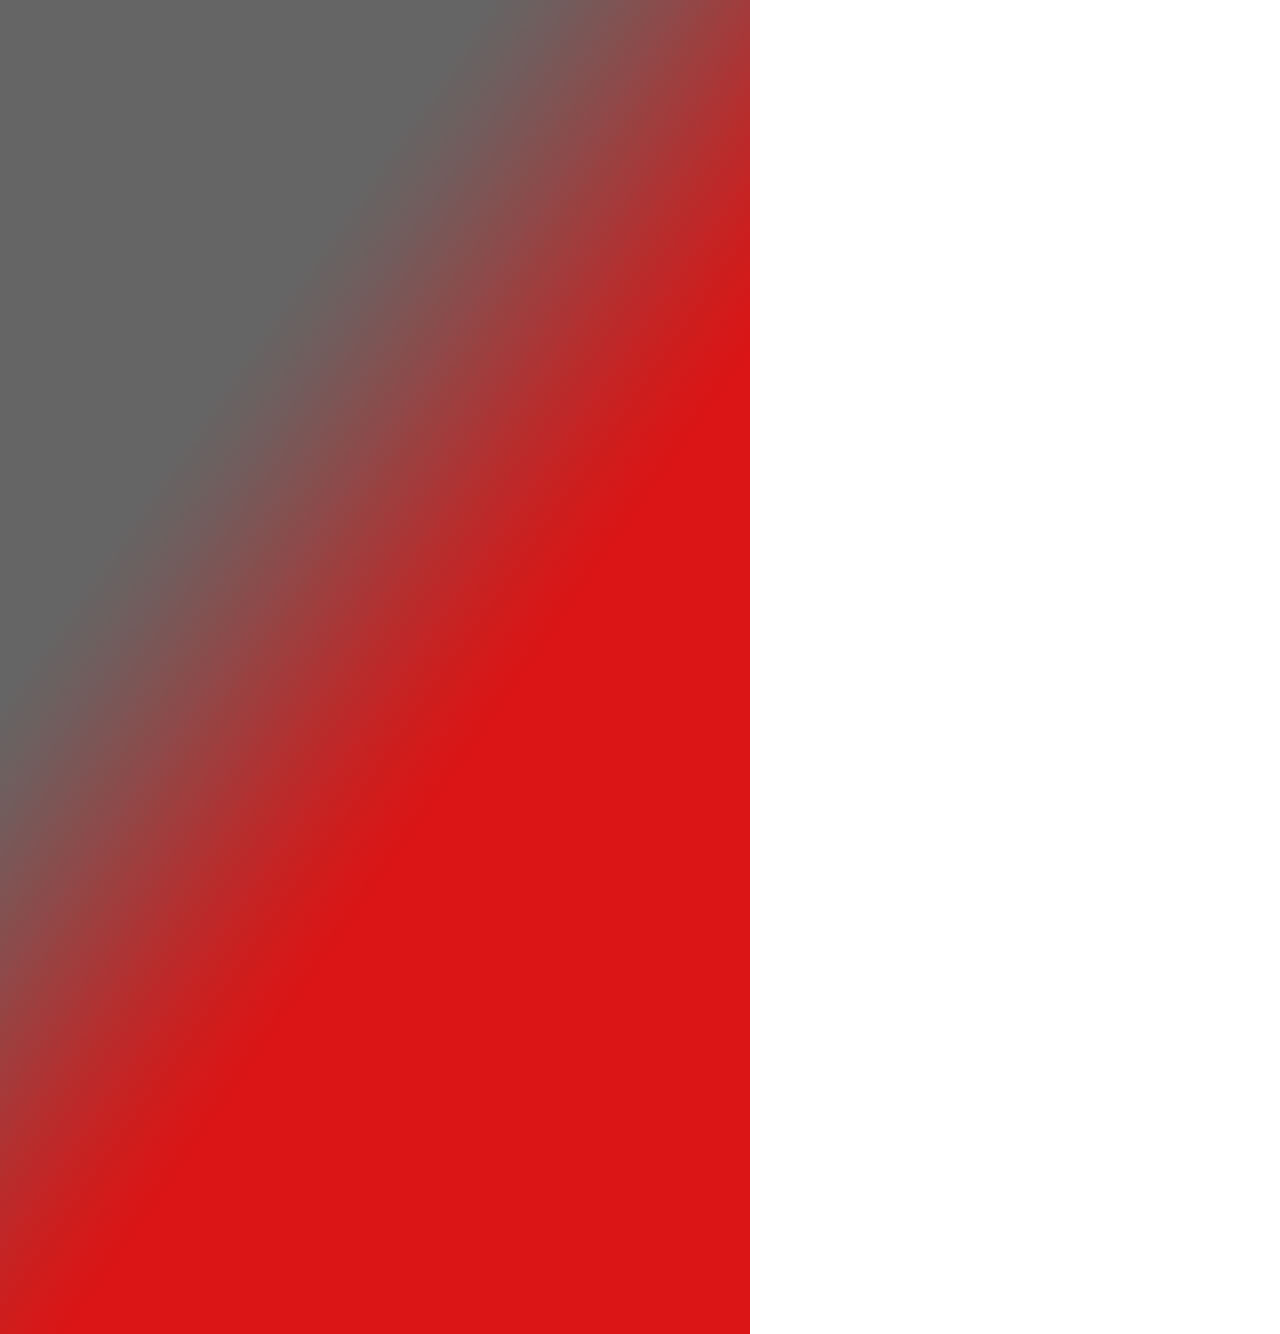
<file: index.html>
﻿<!DOCTYPE html>
<html>
  <head>
    <title>index</title>
    <meta http-equiv="X-UA-Compatible" content="IE=edge"/>
    <meta http-equiv="content-type" content="text/html; charset=utf-8"/>
    <meta name="viewport" content="width=device-width, height=device-height, initial-scale=1.0, user-scalable=no"/>
    <meta name="apple-mobile-web-app-capable" content="yes"/>
    <link href="data/apple-touch-icon.png" rel="apple-touch-icon"/>
    <link href="resources/css/jquery-ui-themes.css" type="text/css" rel="stylesheet"/>
    <link href="resources/css/axure_rp_page.css" type="text/css" rel="stylesheet"/>
    <link href="data/styles.css" type="text/css" rel="stylesheet"/>
    <link href="files/index/styles.css" type="text/css" rel="stylesheet"/>
    <script src="resources/scripts/jquery-1.7.1.min.js"></script>
    <script src="resources/scripts/jquery-ui-1.8.10.custom.min.js"></script>
    <script src="resources/scripts/axure/axQuery.js"></script>
    <script src="resources/scripts/axure/globals.js"></script>
    <script src="resources/scripts/axutils.js"></script>
    <script src="resources/scripts/axure/annotation.js"></script>
    <script src="resources/scripts/axure/axQuery.std.js"></script>
    <script src="resources/scripts/axure/doc.js"></script>
    <script src="data/document.js"></script>
    <script src="resources/scripts/messagecenter.js"></script>
    <script src="resources/scripts/axure/events.js"></script>
    <script src="resources/scripts/axure/action.js"></script>
    <script src="resources/scripts/axure/expr.js"></script>
    <script src="resources/scripts/axure/geometry.js"></script>
    <script src="resources/scripts/axure/flyout.js"></script>
    <script src="resources/scripts/axure/ie.js"></script>
    <script src="resources/scripts/axure/model.js"></script>
    <script src="resources/scripts/axure/repeater.js"></script>
    <script src="resources/scripts/axure/sto.js"></script>
    <script src="resources/scripts/axure/utils.temp.js"></script>
    <script src="resources/scripts/axure/variables.js"></script>
    <script src="resources/scripts/axure/drag.js"></script>
    <script src="resources/scripts/axure/move.js"></script>
    <script src="resources/scripts/axure/visibility.js"></script>
    <script src="resources/scripts/axure/style.js"></script>
    <script src="resources/scripts/axure/adaptive.js"></script>
    <script src="resources/scripts/axure/tree.js"></script>
    <script src="resources/scripts/axure/init.temp.js"></script>
    <script src="files/index/data.js"></script>
    <script src="resources/scripts/axure/legacy.js"></script>
    <script src="resources/scripts/axure/viewer.js"></script>
    <script type="text/javascript">
      $axure.utils.getTransparentGifPath = function() { return 'resources/images/transparent.gif'; };
      $axure.utils.getOtherPath = function() { return 'resources/Other.html'; };
      $axure.utils.getReloadPath = function() { return 'resources/reload.html'; };
    </script>
  </head>
  <body>
    <div id="base" class="">

      <!-- Unnamed (内联框架) -->
      <div id="u0" class="ax_内联框架">
        <iframe id="u0_input" scrolling="no" frameborder="0"></iframe>
      </div>

      <!-- Unnamed (Image) -->
      <div id="u1" class="ax_image">
        <img id="u1_img" class="img " src="images/index/u1.jpg"/>
        <!-- Unnamed () -->
        <div id="u2" class="text">
          <p><span></span></p>
        </div>
      </div>
    </div>
  </body>
</html>
</file>
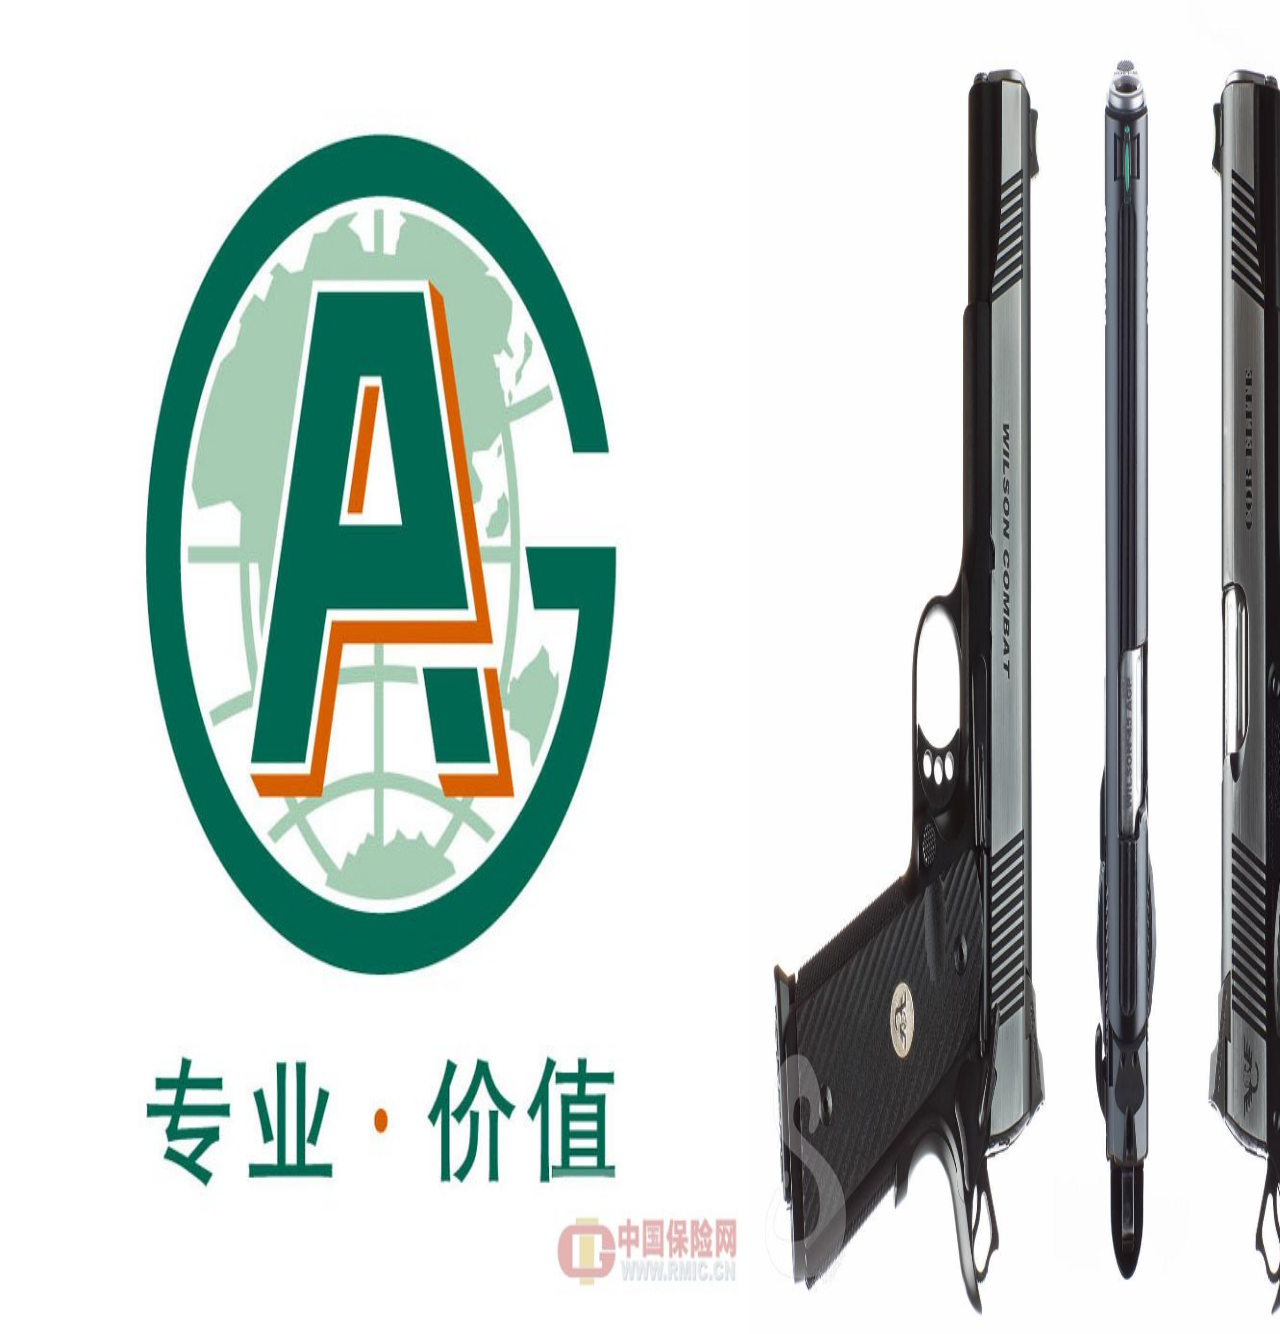
<file: main.html>
﻿<!DOCTYPE html>
<html>
  <head>
    <title>Main</title>
    <meta http-equiv="X-UA-Compatible" content="IE=edge"/>
    <meta http-equiv="content-type" content="text/html; charset=utf-8"/>
    <meta name="viewport" content="width=device-width, height=device-height, initial-scale=1.0, user-scalable=no"/>
    <meta name="apple-mobile-web-app-capable" content="yes"/>
    <link href="data/apple-touch-icon.png" rel="apple-touch-icon"/>
    <link href="resources/css/jquery-ui-themes.css" type="text/css" rel="stylesheet"/>
    <link href="resources/css/axure_rp_page.css" type="text/css" rel="stylesheet"/>
    <link href="data/styles.css" type="text/css" rel="stylesheet"/>
    <link href="files/main/styles.css" type="text/css" rel="stylesheet"/>
    <script src="resources/scripts/jquery-1.7.1.min.js"></script>
    <script src="resources/scripts/jquery-ui-1.8.10.custom.min.js"></script>
    <script src="resources/scripts/axure/axQuery.js"></script>
    <script src="resources/scripts/axure/globals.js"></script>
    <script src="resources/scripts/axutils.js"></script>
    <script src="resources/scripts/axure/annotation.js"></script>
    <script src="resources/scripts/axure/axQuery.std.js"></script>
    <script src="resources/scripts/axure/doc.js"></script>
    <script src="data/document.js"></script>
    <script src="resources/scripts/messagecenter.js"></script>
    <script src="resources/scripts/axure/events.js"></script>
    <script src="resources/scripts/axure/action.js"></script>
    <script src="resources/scripts/axure/expr.js"></script>
    <script src="resources/scripts/axure/geometry.js"></script>
    <script src="resources/scripts/axure/flyout.js"></script>
    <script src="resources/scripts/axure/ie.js"></script>
    <script src="resources/scripts/axure/model.js"></script>
    <script src="resources/scripts/axure/repeater.js"></script>
    <script src="resources/scripts/axure/sto.js"></script>
    <script src="resources/scripts/axure/utils.temp.js"></script>
    <script src="resources/scripts/axure/variables.js"></script>
    <script src="resources/scripts/axure/drag.js"></script>
    <script src="resources/scripts/axure/move.js"></script>
    <script src="resources/scripts/axure/visibility.js"></script>
    <script src="resources/scripts/axure/style.js"></script>
    <script src="resources/scripts/axure/adaptive.js"></script>
    <script src="resources/scripts/axure/tree.js"></script>
    <script src="resources/scripts/axure/init.temp.js"></script>
    <script src="files/main/data.js"></script>
    <script src="resources/scripts/axure/legacy.js"></script>
    <script src="resources/scripts/axure/viewer.js"></script>
    <script type="text/javascript">
      $axure.utils.getTransparentGifPath = function() { return 'resources/images/transparent.gif'; };
      $axure.utils.getOtherPath = function() { return 'resources/Other.html'; };
      $axure.utils.getReloadPath = function() { return 'resources/reload.html'; };
    </script>
  </head>
  <body>
    <div id="base" class="">

      <!-- Unnamed (动态面板) -->
      <div id="u0" class="ax_动态面板">
        <div id="u0_state0" class="panel_state" data-label="State1">
          <div id="u0_state0_content" class="panel_state_content">

            <!-- Unnamed (Image) -->
            <div id="u1" class="ax_image">
              <img id="u1_img" class="img " src="images/main/u1.jpg"/>
              <!-- Unnamed () -->
              <div id="u2" class="text">
                <p><span></span></p>
              </div>
            </div>
          </div>
        </div>
      </div>

      <!-- Unnamed (动态面板) -->
      <div id="u3" class="ax_动态面板">
        <div id="u3_state0" class="panel_state" data-label="State1">
          <div id="u3_state0_content" class="panel_state_content">

            <!-- Unnamed (Image) -->
            <div id="u4" class="ax_image">
              <img id="u4_img" class="img " src="images/main/u4.jpg"/>
              <!-- Unnamed () -->
              <div id="u5" class="text">
                <p><span></span></p>
              </div>
            </div>
          </div>
        </div>
      </div>
    </div>
  </body>
</html>
</file>
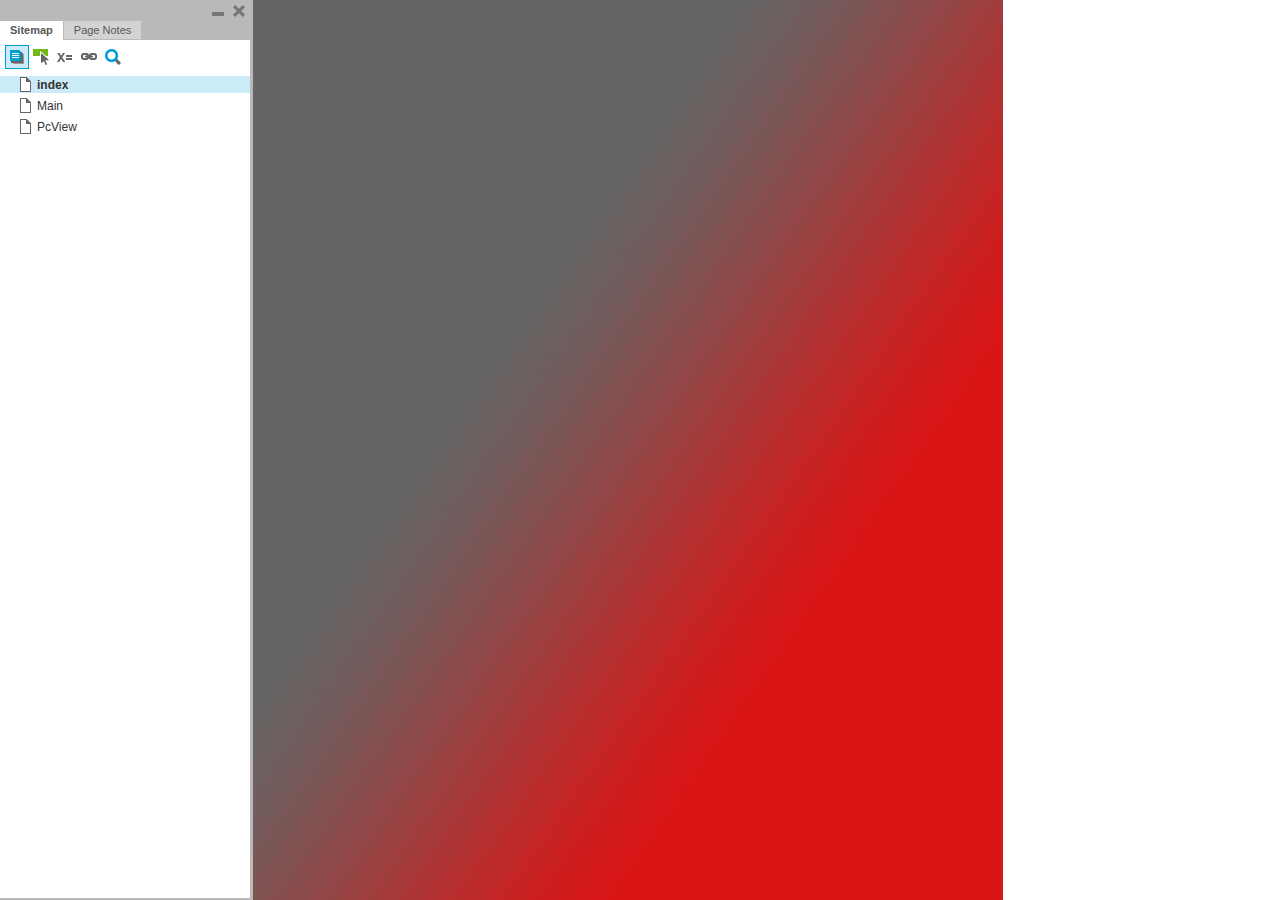
<file: start.html>
﻿<!DOCTYPE html>
<html xmlns="http://www.w3.org/1999/xhtml" xml:lang="en" lang="en">
<head>
    <title>Untitled Document</title>
    <meta http-equiv="X-UA-Compatible" content="IE=edge"/>
    <meta http-equiv="content-type" content="text/html; charset=utf-8" />
    <link type="text/css" href="resources/css/reset.css" rel="Stylesheet" />
    <link type="text/css" href="resources/css/default.css" rel="Stylesheet" />

    <script type="text/javascript">
        if (location.href.toString().indexOf('file://localhost/') == 0) {
            location.href = location.href.toString().replace('file://localhost/', 'file:///');
        }
    </script>

    <script type="text/javascript" src="resources/scripts/jquery-1.7.1.min.js"></script>
    <script type="text/javascript" src="resources/scripts/player/splitter.js"></script>
    <script type="text/javascript" src="resources/scripts/axutils.js"></script>
    <script type="text/javascript" src="resources/scripts/player/axplayer.js"></script>
    <script type="text/javascript" src="resources/scripts/messagecenter.js"></script>
    <script type="text/javascript" src="data/document.js"></script>
    <style type="text/css">

#outerContainer {
	width:1000px;
	height:1500px;
}

.vsplitbar {
	width: 3px;
	background: #B9B9B9;
}

#rightPanel {
    background-color: White;
}

#leftPanel {
    /*min-width: 190px;*/
}

.splitterMask {
   position:absolute;
   top: 0;
   left: 0;
   width: 100%;
   height: 100%;
   overflow: hidden;
   background-image: url(resources/images/transparent.gif);
   z-index: 20000;
}


    </style>
    <script type="text/javascript" language="JavaScript"><!--
        // isolate scope
        (function() {
            setUpController();

            var configuration = $axure.document.configuration;
            var _settings = {};
            _settings.projectId = configuration.prototypeId;
            _settings.isAxshare = configuration.isAxshare;
            _settings.loadFeedbackPlugin = configuration.loadFeedbackPlugin;
            _settings.startCollapsed = HashString("c") == "1";
            if(HashString("c") == "2") closePlayer();

            $axure.player.settings = _settings;

            $(window).bind('load', function() {
                if(CHROME_5_LOCAL && !$('body').attr('pluginDetected')) {
                    window.location = 'resources/chrome/chrome.html';
                }
            });

            $(document).ready(function() {
                $axure.page.bind('load.start', mainFrame_onload);
                $axure.messageCenter.addMessageListener(messageCenter_message);

                if($axure.player.settings.loadFeedbackPlugin) {
                    if($axure.player.settings.isAxshare) {
                        $axure.utils.loadJS('/Scripts/plugins/feedback/feedback.js');
                    } else {
                        $axure.utils.loadJS('http://share.axure.com/Scripts/plugins/feedback/feedback.js');
                    }
                }

                if(navigator.userAgent.indexOf("MSIE") >= 0) $('#outerContainer').width('100%');
                initialize();
                if($axure.player.settings.startCollapsed) $('#outerContainer').splitter({ sizeLeft: 0 });
                else $('#outerContainer').splitter({ sizeLeft: 250 });
                $('#leftPanel').width(250);

                $(window).resize(function() { resizeContent(); });

                $('#maximizePanelContainer').hide();

                initializeLogo();

                $(window).resize();
                resizeContent();
                //wait for ie to get to a good state and resize
                if(IE && BROWSER_VERSION == "6.0") setTimeout(function() { $('#outerContainer').trigger('resize'); }, 30);

                if($axure.player.settings.startCollapsed) {
                    collapse();
                    $('#leftPanel').width(0);
                }
            });
        })();

        var lastLeftPanelWidth = 250;

        function messageCenter_message(message, data) {
            if(message == 'expandFrame') expand();
        }

        function resizeContent() {
            var newHeight = $(window).height();
            var newWidth = $(window).width();

            var controlContainerHeight = newHeight - 42;
            if($('#interfaceControlFrameLogoContainer').is(':visible')) controlContainerHeight -= $('#interfaceControlFrameLogoContainer').height() + 16;

            $('#outerContainer').height(newHeight).width(newWidth);
            $('.vsplitbar').height(newHeight);
            $('#leftPanel').height(newHeight);
            $('#interfaceControlFrame').height(newHeight);
            $('#interfaceControlFrameContainer').height(controlContainerHeight);

            $('#rightPanel').height(newHeight);
            $('#mainFrame').height(newHeight);

            if($('#leftPanel').is(':visible')) $('#rightPanel').width($(window).width() - $('#leftPanel').width() - $('.vsplitbar').width());
            else $('#rightPanel').width($(window).width());
        }

        function closePlayer() {
            if($axure.page.location) window.location.href = $axure.page.location;
            else {
                var pageFile = getInitialUrl();
                var currentLocation = window.location.toString();
                window.location.href = currentLocation.substr(0, currentLocation.lastIndexOf("/") + 1) + pageFile;
            }
        }

        function replaceHash(newHash) {
            var currentLocWithoutHash = window.location.toString().split('#')[0];

            //We use replace so that every hash change doesn't get appended to the history stack.
            //We use replaceState in browsers that support it, else replace the location
            if (typeof window.history.replaceState != 'undefined') {
                window.history.replaceState(null, null, currentLocWithoutHash + newHash);
            } else {
                window.location.replace(currentLocWithoutHash + newHash);
            }
        }

        function collapse() {
            var currentHash = window.location.hash;
            //If the collapse hash string var isn't present and set to 1, insert it
            if (currentHash.indexOf('#c=1') == -1 && currentHash.indexOf('&c=1') == -1) {
                var hashToSet = '';

                var varIndex = currentHash.indexOf('#c=');
                if (varIndex == -1) varIndex = currentHash.indexOf('&c=');
                if (varIndex != -1) {
                    var newHash = currentHash.substring(0, varIndex);

                    newHash = newHash == '' ? '#c=1' : newHash + '&c=1';

                    var ampIndex = currentHash.indexOf('&', varIndex + 1);
                    if (ampIndex != -1) {
                        newHash = newHash + currentHash.substring(ampIndex);
                    }
                    hashToSet = newHash;
                } else if (currentHash.indexOf('#') != -1) {
                    hashToSet = currentHash + '&c=1';
                } else {
                    hashToSet = '#c=1';
                }

                if (hashToSet != '') {
                    replaceHash(hashToSet);
                }
            }

            $('#maximizePanelContainer').show();
            lastLeftPanelWidth = $('#leftPanel').width();
            $('#leftPanel').hide();
            $('.vsplitbar').hide();
            $('#rightPanel').width($(window).width());
            $(window).resize();
            $('#outerContainer').trigger('resize');
        }

        function expand() {
            var currentHash = self.location.hash;
            var varIndex = currentHash.indexOf('&c=');
            if (varIndex == -1) varIndex = currentHash.indexOf('#c=');
            //If the collapse hash string var is present, remove it
            if (varIndex != -1) {
                var newHash = currentHash.substring(0, varIndex);

                var ampIndex = currentHash.indexOf('&', varIndex + 1);
                if (ampIndex != -1) {
                    newHash = newHash == '' ? '#' + currentHash.substring(ampIndex + 1) : newHash + currentHash.substring(ampIndex);
                }

                replaceHash(newHash);
            }

            $('#maximizePanelContainer').hide();
            $('#leftPanel').width(lastLeftPanelWidth);
            $('#leftPanel').show();
            $('.vsplitbar').show();
            $('#rightPanel').width($(window).width() - $('#leftPanel').width() - $('.vsplitbar').width());
            $(window).resize();
            $('#outerContainer').trigger('resize');
        }

        function initialize() {
            var legacyQString = QueryString("Page");
            if (legacyQString.length > 0) {
                location.href = location.href.substring(0, location.href.indexOf("?")) + "#p=" + legacyQString;
                return;
            }

            var mainFrame = document.getElementById("mainFrame");
            mainFrame.contentWindow.location.href = getInitialUrl();
        }
        
        function getInitialUrl() {
            var pageName = HashString("p");
            if(pageName.length > 0) return pageName + ".html";
            else {
                var url = getFirstPageUrl($axure.document.sitemap.rootNodes);
                return (url ? url : "about:blank");
            }
        }

        function getFirstPageUrl(nodes) {
            for (var i = 0; i < nodes.length; i++) {
                var node = nodes[i];
                if (node.url) return node.url;
                else {
                    var hasChildren = (node.children && node.children.length > 0);
                    if (hasChildren) {
                        var url = getFirstPageUrl(node.children);
                        if (url) return url;
                    }
                }
            }
            return null;
        }

        function initializeLogo() {
            if($axure.document.configuration.logoImagePath) {
                $('#interfaceControlFrameLogoImageContainer').html('<img id="logoImage" src="" />');
                $('#logoImage').attr('src', $axure.document.configuration.logoImagePath).load(function() { resizeContent(); });
                $('#interfaceControlFrameMinimizeContainer').css('background-color', '#FFFFFF');
            } else $('#interfaceControlFrameLogoImageContainer').hide();

            if ($axure.document.configuration.logoImageCaption) {
                $('#interfaceControlFrameLogoCaptionContainer').html($axure.document.configuration.logoImageCaption);
                $('#interfaceControlFrameMinimizeContainer').css('background-color', '#FFFFFF');
            } else $('#interfaceControlFrameLogoCaptionContainer').hide();

            if(!$('#interfaceControlFrameLogoImageContainer').is(':visible') && !$('#interfaceControlFrameLogoCaptionContainer').is(':visible')) {
                $('#interfaceControlFrameLogoContainer').hide();
            }
        }

        function mainFrame_onload() {
            if($axure.page.pageName) document.title = $axure.page.pageName;
        }

        function QueryString(query) {
            var qstring = self.location.href.split("?");
            if(qstring.length < 2) return "";
            return GetParameter(qstring, query);
        }
        
        function GetParameter(qstring, query) {
            var prms = qstring[1].split("&");
            var frmelements = new Array();
            var currprmeter, querystr = "";

            for(var i = 0; i < prms.length; i++) {
                currprmeter = prms[i].split("=");
                frmelements[i] = new Array();
                frmelements[i][0] = currprmeter[0];
                frmelements[i][1] = currprmeter[1];
            }

            for(j = 0; j < frmelements.length; j++) {
                if(frmelements[j][0].toLowerCase() == query.toLowerCase()) {
                    querystr = frmelements[j][1];
                    break;
                }
            }
            return querystr;
        }
        
        function HashString(query) {
            var qstring = self.location.href.split("#");
            if(qstring.length < 2) return "";
            return GetParameter(qstring, query);
        }

    --></script>

    <link type="text/css" rel="Stylesheet" href="plugins/sitemap/styles/sitemap.css" />
    <script type="text/javascript" src="plugins/sitemap/sitemap.js"></script>
    <link type="text/css" rel="Stylesheet" href="plugins/page_notes/styles/page_notes.css" />
    <script type="text/javascript" src="plugins/page_notes/page_notes.js"></script>

</head>
<body scroll="no">
    <div id="outerContainer">

        <div id="leftPanel">
            <div id="interfaceControlFrame">
                <div id="interfaceControlFrameMinimizeContainer">
                    <a title="Minimize" id="interfaceControlFrameMinimizeButton" onclick="collapse();">&nbsp;</a>
                    <div id="interfaceControlFrameCloseContainer">
                        <a title="Close" id="interfaceControlFrameCloseButton" onclick="closePlayer();">&nbsp;</a>
                    </div>
                </div>
                <div id="interfaceControlFrameLogoContainer">
                    <div id="interfaceControlFrameLogoImageContainer"></div>
                    <div id="interfaceControlFrameLogoCaptionContainer"></div>
                </div>
                <div id="interfaceControlFrameHeaderContainer">
                    <ul id="interfaceControlFrameHeader">
                    </ul>
                </div>
                <div id="interfaceControlFrameContainer">
                </div>
            </div>
        </div>
        <div id="rightPanel">
            <iframe id="mainFrame" name="mainFrame" width="100%" height="100%" src="" frameborder="0" style="display: block;"></iframe>
        </div>

    </div>

    <div id="maximizePanelContainer">
        <iframe id="expandFrame" src="resources/expand.html" width="100%" height="100%" scrolling="no" allowtransparency="true" frameborder="0"></iframe>
    </div>

</body>
</html>
</file>
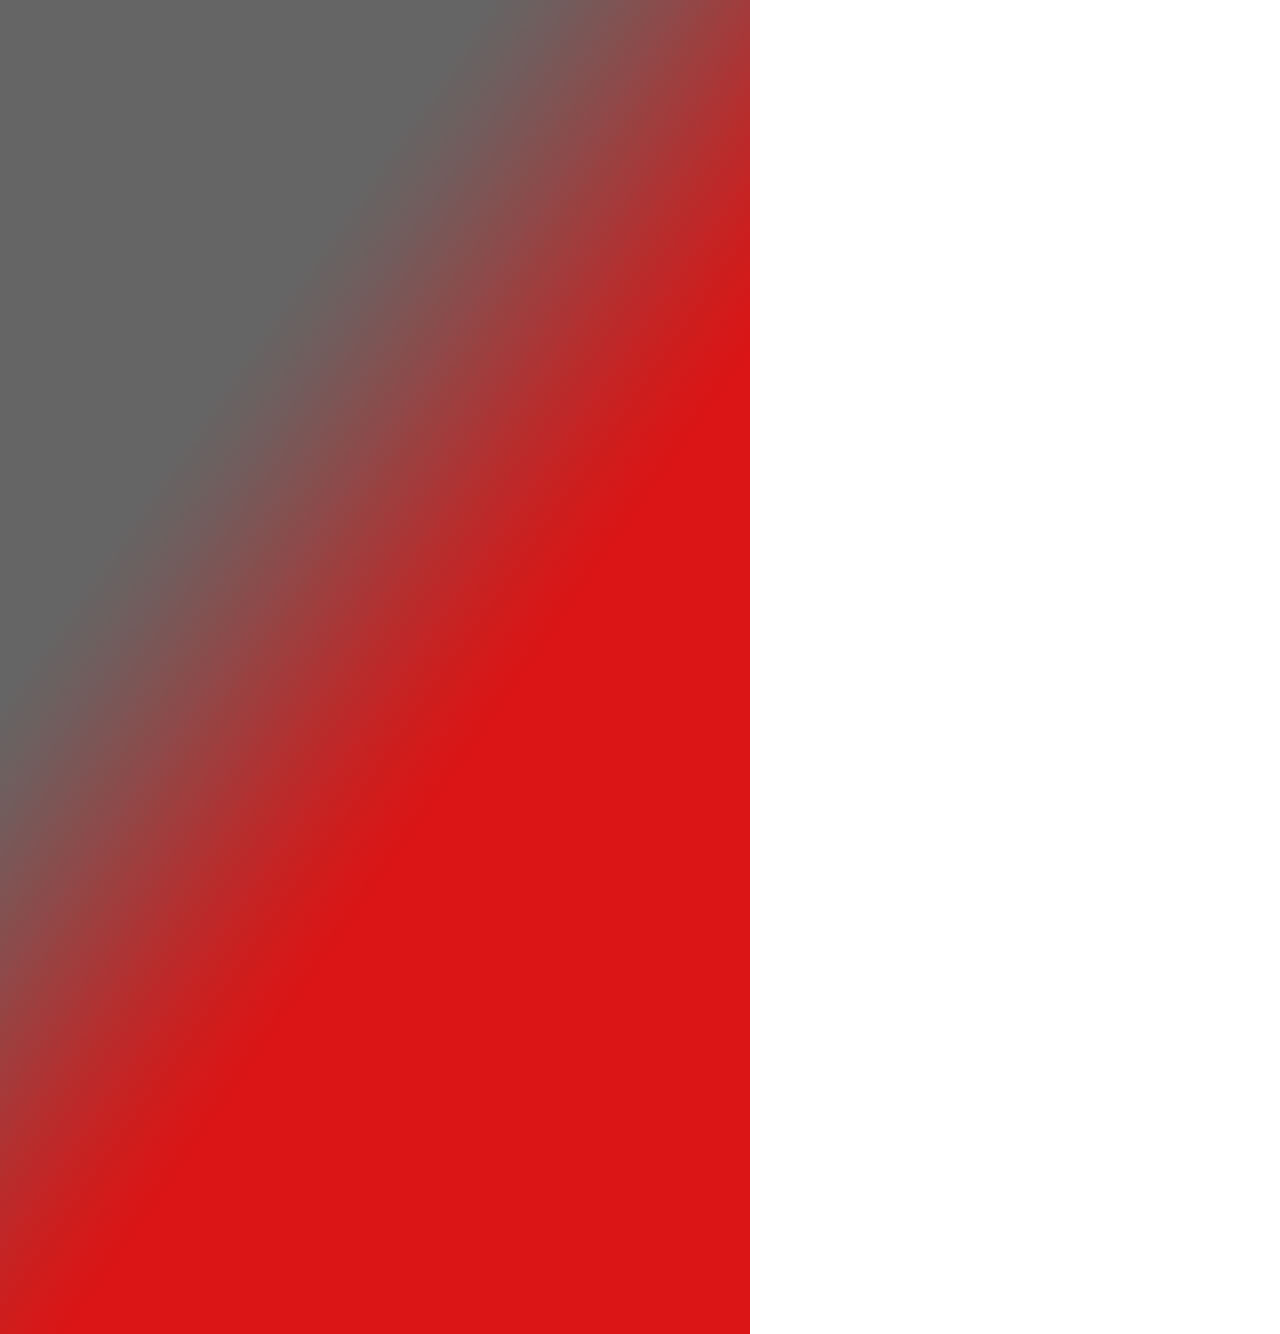
<file: resources/reload.html>
﻿<html>
	<head>
		<title></title>
	</head>
	<body>
	
	<script language="javascript">
	function getUrl() {
      var query = window.location.hash.substring(1);
      var vars = query.split("&&&");
      for (var i=0;i<vars.length;i++) {
        var url = vars[i];
        return decodeURI(url).replace("html%23","html#");
      } 
    }

    var rel = '../';
    var url = getUrl();
    if (url.indexOf(":") > 0 && url.indexOf(":") < 10) rel = '';
	self.location.href = rel + url;
	</script>
	
	</body>
</html>
</file>
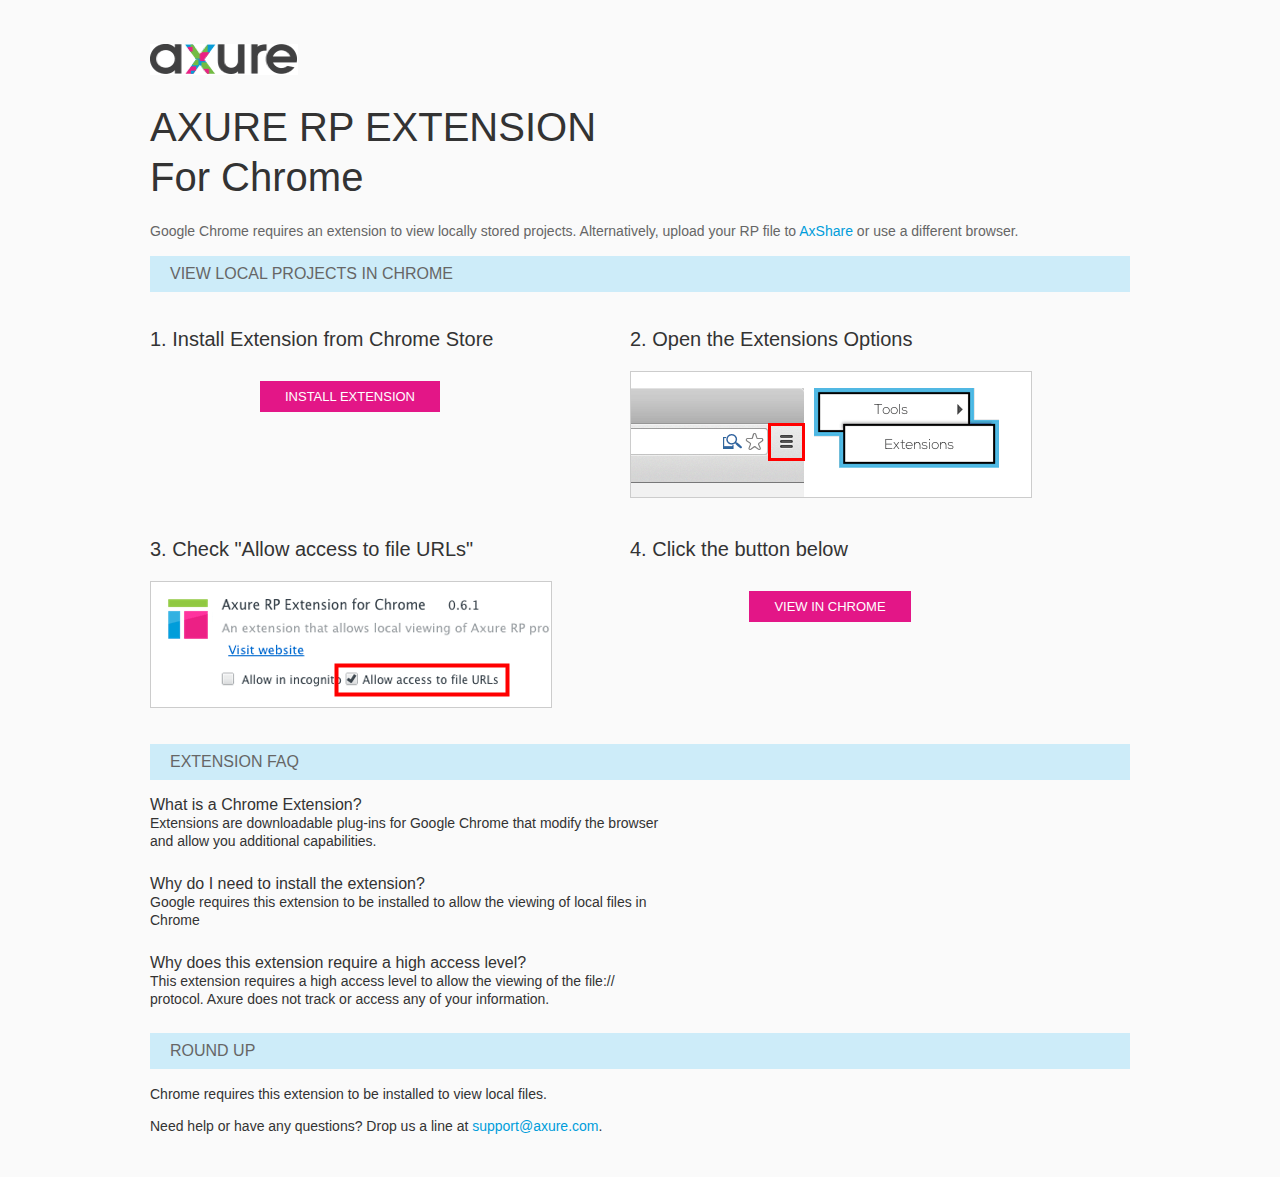
<file: resources/chrome/chrome.html>
<html>
<head>
    <title>Install the Axure RP Chrome Extension</title>
    <style type="text/css">
        *
        {
            font-family: Helvetica, Arial, sans-serif;
        }
        body
        {
            text-align: center;
            background-color: #fafafa;
        }
        p
        {
            font-size: 14px;
            line-height: 18px;
            color: #333333;
        }
        div.container
        {
            width: 980px;
            margin-left: auto;
            margin-right: auto;
            text-align: left;
        }
        a
        {
            text-decoration: none;
            color: #009dda;
        }
        .button
        {
            background: #E31687;
            font: normal 16px Arial, sans-serif;
            color: #FFFFFF;
            padding: 8px 25px 8px 25px;
            border: 0;
            display: inline-block;
            margin-top: 10px;
            text-transform: uppercase;
            font-size: 13px;
        }
        a:hover.button
        {
            opacity: .8;
        }
        div.left
        {
            width: 400px;
            float: left;
            margin-right: 80px;
        }
        div.right
        {
            width: 400px;
            float: left;
        }
        div.buttonContainer
        {
            text-align: center;
        }
        h1
        {
            font-size: 40px;
            color: #333333;
            line-height: 50px;
            margin-bottom: 20px;
            font-weight: normal;
        }
        h2
        {
            font-size: 38px;
            font-weight: normal;
            color: #08639C;
            text-align: center;
        }
        h3
        {
            font-size: 20px;
            color: #333333;
            font-weight: normal;
        }
        .heading
        {
            background-color: #cdecf9;
            height: 36px;
            line-height: 36px;
            padding-left: 20px;
            font-size: 16px;
            color: #666666;
        }
        span.faq
        {
            font-size: 16px;
            font-weight: normal;
            color: #333333;
            display: block;
        }
    </style>
</head>
<body>
    <div class="container">
        <br />
        <br />
        <img src="axure_logo.gif" alt="axure" />
        <br />
        <h1>
            AXURE RP EXTENSION<br />
            For Chrome</h1>
        <p style="font-size: 14px; color: #666666; margin-top: 10px;">
            Google Chrome requires an extension to view locally stored projects. Alternatively,
            upload your RP file to <a href="https://share.axure.com">AxShare</a> or use a different
            browser.</p>
        <h3 class="heading">
            VIEW LOCAL PROJECTS IN CHROME</h3>
        <div class="left">
            <h3>
                1. Install Extension from Chrome Store</h3>
            <div class="buttonContainer">
                <a class="button" href="https://chrome.google.com/webstore/detail/dogkpdfcklifaemcdfbildhcofnopogp"
                    target="_blank">Install Extension</a>
            </div>
        </div>
        <div class="right">
            <h3>
                2. Open the Extensions Options</h3>
            <img src="extensions_menu.gif" alt="extensions" />
        </div>
        <div style="clear: both; height: 20px;">
            &nbsp;</div>
        <div class="left">
            <h3>
                3. Check "Allow access to file URLs"</h3>
            <img src="allow_access.gif" alt="allow access" />
        </div>
        <div class="right">
            <h3>
                4. Click the button below</h3>
            <div class="buttonContainer">
                <a class="button" href="../../start.html">View in Chrome</a>
            </div>
        </div>
        <div style="clear: both; height: 20px;">
        </div>
        <h3 class="heading">
            EXTENSION FAQ</h3>
        <p>
            <span class="faq">What is a Chrome Extension?</span> Extensions are downloadable
            plug-ins for Google Chrome that modify the browser<br />
            and allow you additional capabilities.
        </p>
        <p style="margin-top: 25px;">
            <span class="faq">Why do I need to install the extension?</span> Google requires
            this extension to be installed to allow the viewing of local files in<br />
            Chrome
        </p>
        <p style="margin-top: 25px; margin-bottom: 25px;">
            <span class="faq">Why does this extension require a high access level?</span> This
            extension requires a high access level to allow the viewing of the file://<br />
            protocol. Axure does not track or access any of your information.
        </p>
        <h3 class="heading">
            ROUND UP</h3>
        <p>
            Chrome requires this extension to be installed to view local files.</p>
        <p>
            Need help or have any questions? Drop us a line at <a href="mailto:support@axure.com">
                support@axure.com</a>.
        </p>
        <div style="clear: both; height: 20px;">
        </div>
    </div>
</body>
</html>
</file>
<file: resources/css/axure_rp_page.css>
﻿/* so the window resize fires within a frame in IE7 */
html, body {
    height: 100%;    
}

a {
	color: inherit;
}

p {
	margin: 0px;
}

iframe {
	background: #FFFFFF;
}

/* to match IE with C, FF */
input {
    padding: 1px 0px 1px 0px;
    box-sizing: border-box;
    -moz-box-sizing: border-box;
}

textarea {
    margin: 0px;
    box-sizing: border-box;
    -moz-box-sizing: border-box;
}

div.intcases {
	font-family: arial; 
	font-size: 12px;
    text-align:left; 
	border:1px solid #AAA; 
	background:#FFF none repeat scroll 0% 0%; 
	z-index:9999; 
	visibility:hidden; 
	position:absolute;
    padding: 0px;
    border-radius: 3px;
	white-space: nowrap;
}

div.intcaselink {
	cursor: pointer;
    padding: 3px 8px 3px 8px;
    margin: 5px;
	background:#EEE none repeat scroll 0% 0%; 
	border:1px solid #AAA;
    border-radius: 3px;
}

div.refpageimage {
	position: absolute;
    left: 0px;
    top: 0px;
	font-size: 0px;
	width: 16px;
	height: 16px;
	cursor: pointer;
	background-image: url(images/newwindow.gif);
	background-repeat: no-repeat;
}

div.annnoteimage {
	position: absolute;
    left: 0px;
    top: 0px;
	font-size: 0px;
	width: 16px;
	height: 12px;
	cursor: help;
	background-image: url(images/note.gif);
	background-repeat: no-repeat;
}

div.annnotelabel {
	position: absolute;
    left: 0px;
    top: 0px;
	font-family: Arial;
	font-size: 10px;
	border: 1px solid rgb(166,221,242);
	cursor: help;
	background:rgb(0,157,217) none repeat scroll 0% 0%; 
	padding-left:3px; 
	padding-right:3px;
	white-space: nowrap;
	color: white;
}
 
.annotationName {
	font-size: 13px;
	font-weight: bold;
	margin-bottom: 3px;
	white-space: nowrap;
}

.annotation {
	font-size: 12px;
	padding-left: 2px;
	margin-bottom: 5px;
}

/* this is a fix for the issue where dialogs jump around and takes the text-align from the body */
.dialogFix {
    position:absolute;
    text-align:left;
}


@keyframes pulsate {
  from {
    box-shadow: 0 0 10px #74BA11;
  }
  to {
    box-shadow: 0 0 20px #74BA11;
  }
}

@-webkit-keyframes pulsate {
  from {
    -webkit-box-shadow: 0 0 10px #74BA11;
    box-shadow: 0 0 10px #74BA11;
  }
  to {
    -webkit-box-shadow: 0 0 20px #74BA11;
    box-shadow: 0 0 20px #74BA11;
  }
}
 
@-moz-keyframes pulsate {
  from {
    -moz-box-shadow: 0 0 10px #74BA11;
    box-shadow: 0 0 10px #74BA11;
  }
  to {
    -moz-box-shadow: 0 0 20px #74BA11;
    box-shadow: 0 0 20px #74BA11;
  }
}

.legacyPulsateBorder {
	border: 5px solid #74BA11;
	margin: -5px;
}

.pulsateBorder {
  animation-name: pulsate;
  animation-timing-function: ease-in-out;
  animation-duration: 0.9s;
  animation-iteration-count: infinite;
  animation-direction: alternate;
  
  -webkit-animation-name: pulsate;
  -webkit-animation-timing-function: ease-in-out;
  -webkit-animation-duration: 0.9s;
  -webkit-animation-iteration-count: infinite;
  -webkit-animation-direction: alternate;

  -moz-animation-name: pulsate;
  -moz-animation-timing-function: ease-in-out;
  -moz-animation-duration: 0.9s;
  -moz-animation-iteration-count: infinite;
  -moz-animation-direction: alternate;
}
</file>
<file: data/styles.css>
﻿.ax_形状 {
  font-family:'Arial Normal', 'Arial';
  font-weight:400;
  font-style:normal;
  font-size:13px;
  color:#333333;
  text-align:center;
  line-height:normal;
}
.ax_文本段落 {
  font-family:'Arial Normal', 'Arial';
  font-weight:400;
  font-style:normal;
  font-size:13px;
  color:#333333;
  text-align:left;
  line-height:normal;
}
.ax_h1 {
  font-family:'Arial Negreta', 'Arial';
  font-weight:700;
  font-style:normal;
  font-size:32px;
  color:#333333;
  text-align:left;
  line-height:normal;
}
.ax_h2 {
  font-family:'Arial Negreta', 'Arial';
  font-weight:700;
  font-style:normal;
  font-size:24px;
  color:#333333;
  text-align:left;
  line-height:normal;
}
.ax_h3 {
  font-family:'Arial Negreta', 'Arial';
  font-weight:700;
  font-style:normal;
  font-size:18px;
  color:#333333;
  text-align:left;
  line-height:normal;
}
.ax_h4 {
  font-family:'Arial Negreta', 'Arial';
  font-weight:700;
  font-style:normal;
  font-size:14px;
  color:#333333;
  text-align:left;
  line-height:normal;
}
.ax_h5 {
  font-family:'Arial Negreta', 'Arial';
  font-weight:700;
  font-style:normal;
  font-size:13px;
  color:#333333;
  text-align:left;
  line-height:normal;
}
.ax_h6 {
  font-family:'Arial Negreta', 'Arial';
  font-weight:700;
  font-style:normal;
  font-size:10px;
  color:#333333;
  text-align:left;
  line-height:normal;
}
.ax_image {
  font-family:'Arial Normal', 'Arial';
  font-weight:400;
  font-style:normal;
  font-size:13px;
  color:#000000;
  text-align:center;
  line-height:normal;
}
.ax_文本链接 {
  color:#0000FF;
}
.ax_鼠标悬停文本链接时 {
}
.ax_鼠标按下文本链接时 {
}
.ax_文本框 {
  font-family:'Arial Normal', 'Arial';
  font-weight:400;
  font-style:normal;
  font-size:13px;
  color:#000000;
  text-align:left;
  line-height:normal;
}
.ax_多行文本框 {
  font-family:'Arial Normal', 'Arial';
  font-weight:400;
  font-style:normal;
  font-size:13px;
  color:#000000;
  text-align:left;
  line-height:normal;
}
.ax_下拉列表框 {
  font-family:'Arial Normal', 'Arial';
  font-weight:400;
  font-style:normal;
  font-size:13px;
  color:#000000;
  text-align:left;
  line-height:normal;
}
.ax_列表框 {
  font-family:'Arial Normal', 'Arial';
  font-weight:400;
  font-style:normal;
  font-size:13px;
  color:#000000;
  text-align:left;
  line-height:normal;
}
.ax_复选框 {
  font-family:'Arial Normal', 'Arial';
  font-weight:400;
  font-style:normal;
  font-size:13px;
  color:#333333;
  text-align:left;
  line-height:normal;
}
.ax_单选按钮 {
  font-family:'Arial Normal', 'Arial';
  font-weight:400;
  font-style:normal;
  font-size:13px;
  color:#333333;
  text-align:left;
  line-height:normal;
}
.ax_流程形状 {
  font-family:'Arial Normal', 'Arial';
  font-weight:400;
  font-style:normal;
  font-size:13px;
  color:#333333;
  text-align:center;
  line-height:normal;
}
.ax_tree_node {
  font-family:'Arial Normal', 'Arial';
  font-weight:400;
  font-style:normal;
  font-size:13px;
  color:#333333;
  text-align:left;
  line-height:normal;
}
.ax_提交按钮 {
  font-family:'Arial Normal', 'Arial';
  font-weight:400;
  font-style:normal;
  font-size:13px;
  color:#000000;
  text-align:center;
  line-height:normal;
}
.ax_热区 {
  font-size:13px;
  color:#333333;
  text-align:center;
  line-height:normal;
}
.ax_内联框架 {
  font-size:13px;
  color:#333333;
  text-align:center;
  line-height:normal;
}
.ax_动态面板 {
  font-size:13px;
  color:#333333;
  text-align:center;
  line-height:normal;
}
.ax_master {
  font-size:13px;
  color:#333333;
  text-align:center;
  line-height:normal;
}
.ax_中继器 {
  font-family:'Arial Normal', 'Arial';
  font-weight:400;
  font-style:normal;
  font-size:13px;
  color:#333333;
  text-align:center;
  line-height:normal;
}
.ax_表格 {
  font-family:'Arial Normal', 'Arial';
  font-weight:400;
  font-style:normal;
  font-size:13px;
  color:#333333;
  text-align:center;
  line-height:normal;
}
.ax_单元格 {
  font-family:'Arial Normal', 'Arial';
  font-weight:400;
  font-style:normal;
  font-size:13px;
  color:#333333;
  text-align:left;
  line-height:normal;
}
.ax_菜单 {
  font-size:13px;
  color:#000000;
  text-align:center;
  line-height:normal;
}
.ax_水平线 {
  font-size:13px;
  color:#333333;
  text-align:center;
  line-height:normal;
}
.ax_垂直线 {
  font-size:13px;
  color:#333333;
  text-align:center;
  line-height:normal;
}
.ax_connector {
  font-family:'Arial Normal', 'Arial';
  font-weight:400;
  font-style:normal;
  font-size:13px;
  color:#333333;
  text-align:center;
  line-height:normal;
}
</file>
<file: files/index/styles.css>
﻿body {
  margin:0px;
  background-image:none;
  position:static;
  left:auto;
  width:750px;
  margin-left:0;
  margin-right:0;
  text-align:left;
}
#base {
  position:absolute;
  z-index:0;
}
#u0 {
  position:absolute;
  left:0px;
  top:0px;
  width:750px;
  height:1334px;
}
#u0_input {
  position:absolute;
  left:0px;
  top:0px;
  width:750px;
  height:1334px;
}
#u1 {
  position:absolute;
  left:0px;
  top:0px;
  width:750px;
  height:1334px;
}
#u1_img {
  position:absolute;
  left:0px;
  top:0px;
  width:750px;
  height:1334px;
}
#u2 {
  position:absolute;
  left:2px;
  top:659px;
  width:746px;
  visibility:hidden;
  word-wrap:break-word;
}
</file>
<file: files/main/styles.css>
﻿body {
  margin:0px;
  background-image:none;
  position:static;
  left:auto;
  width:1500px;
  margin-left:0;
  margin-right:0;
  text-align:left;
}
#base {
  position:absolute;
  z-index:0;
}
#u0 {
  position:absolute;
  left:0px;
  top:0px;
  width:750px;
  height:1334px;
  overflow:hidden;
}
#u0_state0 {
  position:absolute;
  left:0px;
  top:0px;
  width:750px;
  height:1334px;
  -ms-overflow-x:hidden;
  overflow-x:hidden;
  -ms-overflow-y:hidden;
  overflow-y:hidden;
  background-image:none;
}
#u0_state0_content {
  position:absolute;
  left:0px;
  top:0px;
  width:1px;
  height:1px;
}
#u1 {
  position:absolute;
  left:0px;
  top:0px;
  width:750px;
  height:1334px;
}
#u1_img {
  position:absolute;
  left:0px;
  top:0px;
  width:750px;
  height:1334px;
}
#u2 {
  position:absolute;
  left:2px;
  top:659px;
  width:746px;
  visibility:hidden;
  word-wrap:break-word;
}
#u3 {
  position:absolute;
  left:750px;
  top:0px;
  width:750px;
  height:1334px;
  overflow:hidden;
}
#u3_state0 {
  position:absolute;
  left:0px;
  top:0px;
  width:750px;
  height:1334px;
  -ms-overflow-x:hidden;
  overflow-x:hidden;
  -ms-overflow-y:hidden;
  overflow-y:hidden;
  background-image:none;
}
#u3_state0_content {
  position:absolute;
  left:0px;
  top:0px;
  width:1px;
  height:1px;
}
#u4 {
  position:absolute;
  left:0px;
  top:0px;
  width:750px;
  height:1334px;
}
#u4_img {
  position:absolute;
  left:0px;
  top:0px;
  width:750px;
  height:1334px;
}
#u5 {
  position:absolute;
  left:2px;
  top:659px;
  width:746px;
  visibility:hidden;
  word-wrap:break-word;
}
</file>
<file: resources/css/default.css>
﻿body {
  font-family : Helvetica, Arial, Sans-Serif;
  background-color: #B9B9B9;
  overflow:hidden;
}
a {
  cursor: pointer;
}
#maximizePanelContainer {
  font-size: 4px;
  position:absolute;
  left: 0px;
  top: 0px;
  width: 15px;
  height: 13px;
  overflow: visible;
  z-index: 1000;
}
.maximizePanel {
  position:absolute;
  left: 0px;
  top: 0px;
  width: 20px;
  height: 20px;
  margin: 2px 0px 0px 1px;
  background: url('../images/261_expand_12rollover1.png') no-repeat;
  cursor: pointer;
}
.maximizePanelOver {
  background: url('../images/261_expand_12rollover2.png') no-repeat;    
}

#interfaceControlFrameMinimizeContainer {
  position:relative;
  font-size: 2px; /*for IE*/
  text-align: right;
  z-index: 100;
    height: 20px;
}
#interfaceControlFrameMinimizeContainer a 
{
    display: inline-block;
    width: 15px;
    height: 20px;
  font-size: 2px;
  background: url('../images/260_collapse_12rollover1.png') no-repeat;
  text-decoration: none;
  margin: 5px 5px 0px 0px;
}
#interfaceControlFrame {
    margin: 0px;
}
#interfaceControlFrameMinimizeContainer a:hover {
  background: url('../images/260_collapse_12rollover2.png') no-repeat;
}
#interfaceControlFrameCloseContainer {
    display: inline;
    width: 15px;
    height: 20px;
    font-size: 2px;
    margin: 5px 2px 0px 0px;
}
#interfaceControlFrameCloseContainer a 
{
  background: url('../images/259_close_12rollover1.png') no-repeat;
    margin: 0px;
  text-decoration: none;
}
#interfaceControlFrameCloseContainer a:hover 
{
  background: url('../images/259_close_12rollover2.png') no-repeat;
}
#interfaceControlFrameHeader li {
    display: inline;
}
#interfaceControlFrameHeader a {
  outline: none;
  padding: 3px 10px 3px 10px;
  margin-right: 1px;
  text-decoration: none;
  color: #575757;
  white-space: nowrap;
  background-color: #D3D3D3;
}
#interfaceControlFrameHeader a:link {}
#interfaceControlFrameHeader a:hover {
  color: #000000;
}
#interfaceControlFrameHeader a.selected {
  background-color: White;
  font-weight:bold;
  padding: 3px 10px 4px 10px;
}
#interfaceControlFrameHeaderContainer {
  overflow: visible;
  width: 250px;
}
#interfaceControlFrameHeader {
  position:relative;
  list-style: none;
  padding : 4px 0px 4px 0px;
  font-size: 11px;
  z-index: 50;
}
#interfaceControlFrameContainer {
  position: absolute;
  background-color: White;
  overflow: hidden;
  width: 100%;
  /*height:100%;*/
}

#interfaceControlFrameLogoContainer {
  background-color: White;
  border-bottom: 1px solid #EFEFEF;
  margin: -5px 0px 5px 0px;
  padding: 10px 5px 5px 5px;
  overflow: hidden;
}
#interfaceControlFrameLogoImageContainer {
  text-align: center;
}
#interfaceControlFrameLogoCaptionContainer {
  text-align: center;
  margin: 5px 10px 0px 10px;
  font-size: 11px;
  color: #333;
}
</file>
<file: plugins/sitemap/styles/sitemap.css>
﻿
#sitemapHost {
    font-size: 12px;
    color:#333;
    background-color:#FFF;
    height: 100%;
}

#sitemapTreeContainer {
    /*margin: 0px 8px 0px 10px;*/
    position: absolute;
    overflow: auto;
    width: 100%;
    /*height: 100%;*/
    top: 31px;
    bottom: 0px;
}

.sitemapTree {
    /* list-style-type: none; */
    margin: 5px 0px 10px -9px;
    overflow:visible;
}

.sitemapTree ul {
    list-style-type: none;
    margin: 0px 0px 0px 0px;
    padding-left: 0px;
}

.sitemapPlusMinusLink 
{
}

.sitemapMinus 
{
	vertical-align:middle;
    background: url('images/minus.gif');
    background-repeat: no-repeat;
	margin-right: 3px;	
	margin-bottom: 1px;
    height:9px;
    width:9px;
    display:inline-block;
}

.sitemapPlus 
{
	vertical-align:middle;
    background: url('images/plus.gif');
    background-repeat: no-repeat;
	margin-right: 3px;	
	margin-bottom: 1px;
	height:9px;
    width:9px;
    display:inline-block;
}

.sitemapPageLink 
{
    margin-left: 0px;
}

.sitemapPageIcon 
{
	margin-bottom:-3px;
    width: 16px;
    height: 16px;
    display: inline-block;
    background: url('images/079_page_16.png');
    background-repeat: no-repeat;
}

.sitemapFlowIcon
{
    background: url('images/086_case_16.png');
}

.sitemapFolderIcon
{
    background: url('images/235_folderclosed_16.png');
}

.sitemapFolderOpenIcon
{
    background: url('images/236_folderopen_16.png');
}

.sitemapPageName 
{
    margin-left: 3px;
}

.sitemapNode 
{
    margin:4px 0px 4px 0px;
    white-space:nowrap;
}

.sitemapPageLinkContainer {
    margin-left: 0px;
    padding-bottom: 1px;
}
/*
.sitemapNode div
{
	padding-top: 1px; 
	padding-bottom: 3px;
    padding-left: 20px;
	height: 14px;
}
*/

.sitemapExpandableNode 
{
	margin-left: 0px;
}

.sitemapHighlight 
{
	background-color : rgb(204,235,248);
    font-weight: bold;
}

.sitemapGreyedName
{
	color: #AAA;
}

#sitemapToolbar 
{
	margin: 5px 5px 5px 5px;
    height: 22px;
}

#sitemapToolbar .sitemapToolbarButton
{
    float: left;
    width: 22px;
    height: 22px;
    border: 1px solid transparent;
}

#sitemapToolbar .sitemapToolbarButton:hover
{
    border: 1px solid rgb(0,157,217);
    background-color : rgb(166,221,242);
}

#sitemapToolbar .sitemapToolbarButton:active
{
    border: 1px solid rgb(0,157,217);
    background-color : rgb(204,235,248);
}

#sitemapToolbar .sitemapToolbarButtonSelected {
    border: 1px solid rgb(0,157,217);
    background-color : rgb(204,235,248);    
}

#linksButton {
    background: url('images/233_hyperlink_16.png') no-repeat center center;
}

#adaptiveButton {
    background: url('images/225_responsive_16.png') no-repeat center center;
}

#footnotesButton {
    background: url('images/228_togglenotes_16.png') no-repeat center center;
}

#highlightInteractiveButton {
    background: url('images/231_event_16.png') no-repeat center center;
}

#variablesButton {
    background: url('images/229_variables_16.png') no-repeat center center;
}

#searchButton {
    background: url('images/232_search_16.png') no-repeat center center;
}

.sitemapLinkContainer
{
	margin-top: 8px;
	padding-right: 5px;
	font-size: 12px;
}

.sitemapLinkField 
{
	width: 100%;
	font-size: 12px;
	margin-top: 3px;
}

.sitemapOptionContainer
{
	margin-top: 8px;
	padding-right: 5px;
	font-size: 12px;
}

#sitemapOptionsDiv
{
	margin-top: 5px;
	margin-left: 16px;
}

#viewSelectDiv
{
	margin-left: 5px;
}

#viewSelect
{
	width: 70%;
}

.sitemapUrlOption
{
	padding-bottom: 5px;
}

.optionLabel
{
	font-size: 12px;
}

.sitemapPopupContainer
{
    display: none;
    position: absolute;
	background-color: #F4F4F4;
	border: 1px solid #B9B9B9;
	padding: 5px 5px 5px 5px;
	margin: 5px 0px 0px 5px;
    z-index: 1;
}

#adaptiveViewsContainer
{
	margin-left: 0px;
	padding: 0px;
}

.adaptiveViewOption
{
	padding: 2px;
}

.adaptiveViewOption:hover
{ 
	background-color: rgb(204,235,248);
	cursor: pointer;
}

.currentAdaptiveView {
    font-weight: bold;
}

.adaptiveCheckboxDiv {
	height: 15px;
	width: 15px;
	float: left;
}

.checkedAdaptive {
	background: url('images/adaptivecheck.png') no-repeat center center;
}

#variablesContainer 
{
	max-height: 350px;
	overflow: auto;
}

.variableName
{
	font-weight: bold;
}

.variableDiv
{
	margin-bottom: 10px;
}

#variablesClearLink 
{
	color: #069;
	left: 5px;
}

.searchBoxHint 
{
	color: #AAA;
	font-style: italic;
}

#sitemapLinksPageName
{
	font-weight: bold;
}

#sitemapOptionsHeader
{
	font-weight: bold;
}
</file>
<file: plugins/page_notes/styles/page_notes.css>
﻿#pageNotesHost {
    font-size: 12px;
    color:#333;
    height: 100%;
}

#pageNotesScrollContainer 
{
    overflow: auto;
    width: 100%;
    height: 100%;
}    

#pageNotesContainer 
{
    padding: 10px 10px 10px 10px;
}

#pageNameHeader
{
	font-size: 13px;
	font-weight: bold;
	height: 23px;
	white-space: nowrap;
}

#pageNotesContent 
{
	overflow: visible;
}

.pageNoteName 
{
	font-size: 12px;
	margin-bottom: 5px;
	text-decoration: underline;
	white-space: nowrap;
}

.pageNote 
{
	margin-bottom: 10px;
}
</file>
